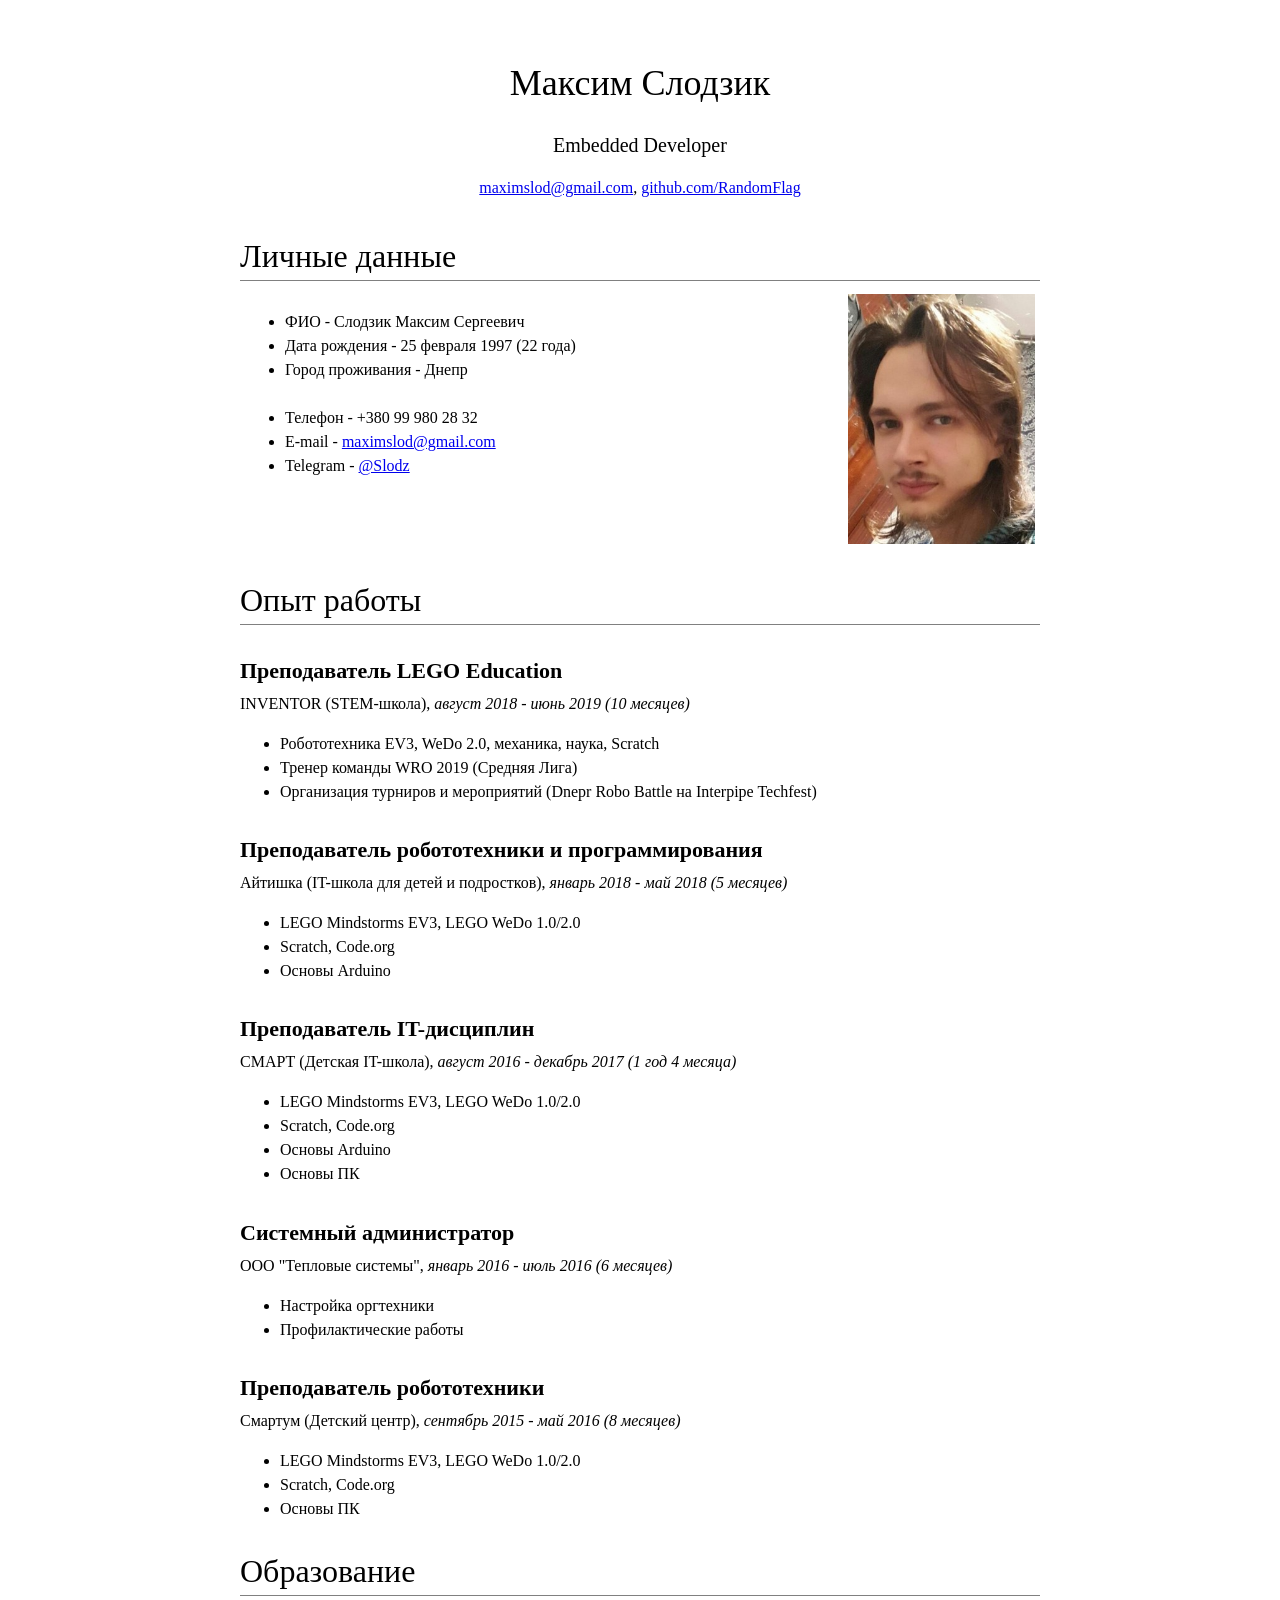
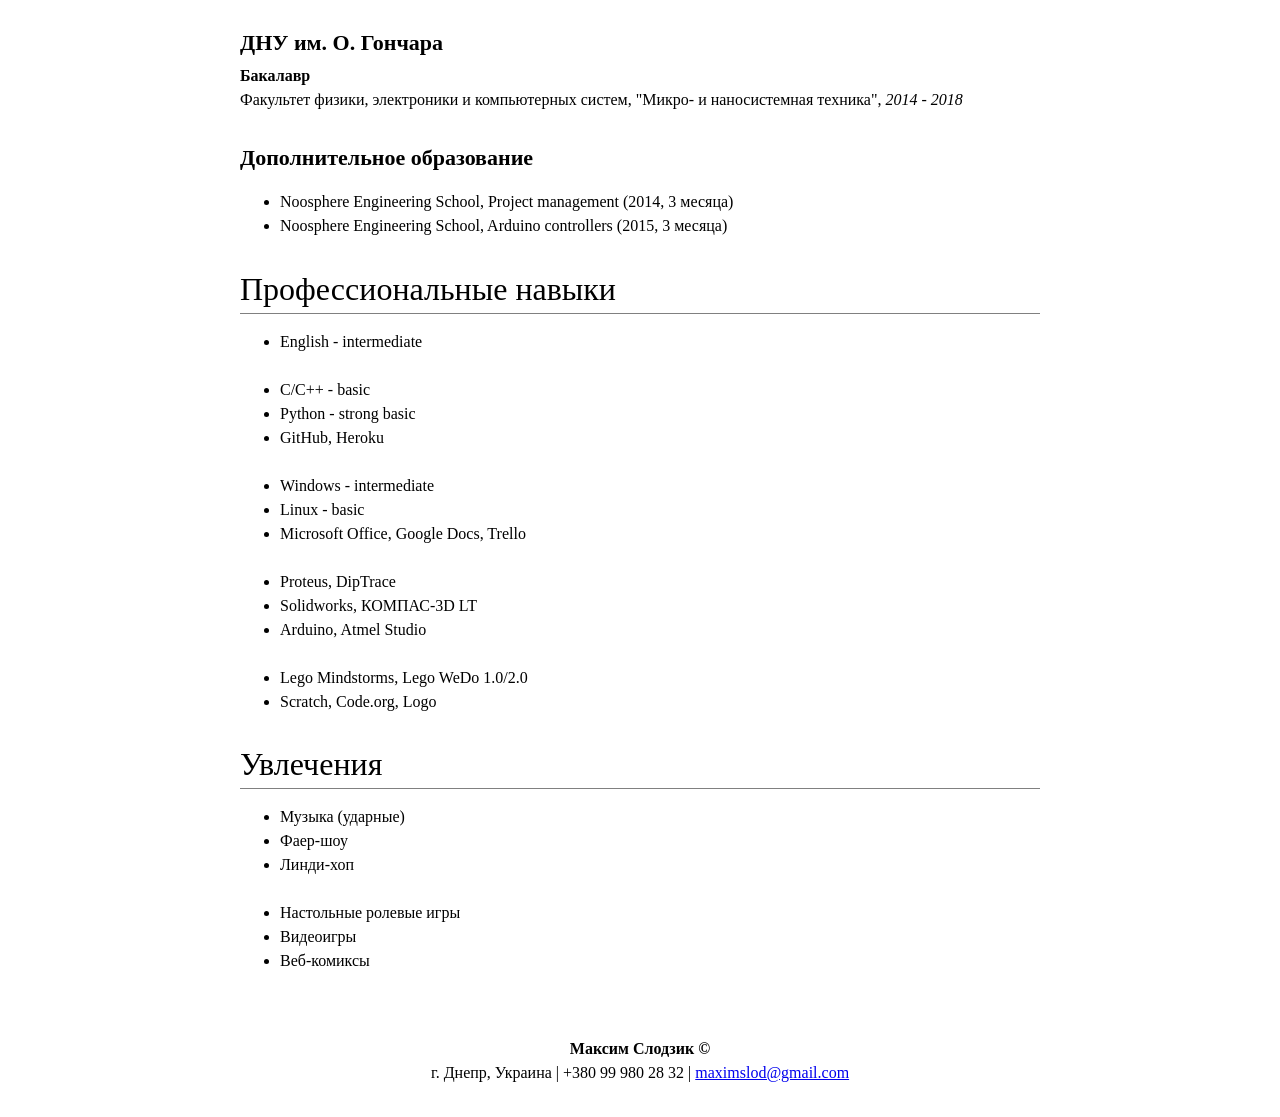
<file: index.html>
﻿<!DOCTYPE html>

<html><head><meta http-equiv="Content-Type" content="text/html; charset=UTF-8">
	
	<title>Резюме</title>
	<link rel="stylesheet" href="./index_files/style.css">
</head>

<body>
	<div id="header">
		<h1>Максим Слодзик</h1>
		<h3>Embedded Developer</h3>
		<p>
			<a href="mailto:maximslod@gmail.com">maximslod@gmail.com</a>,
			<a href="https://github.com/RandomFlag">github.com/RandomFlag</a>
		</p>
	</div>
	<div id="main">
		<section>
			<h2>Личные данные</h2>
<table width="100%" cellspacing="0" cellpadding="5">
   <tbody><tr> 
    <td width="500" valign="top">
    <ul>
				<li>ФИО - Слодзик Максим Сергеевич </li>
				<li>Дата рождения - 25 февраля 1997 (22 года)</li>
				<li>Город проживания - Днепр </li><br>
				<li>Телефон - +380 99 980 28 32  </li>
				<li>E-mail - <a href="mailto:maximslod@gmail.com">maximslod@gmail.com</a>  </li>
				<li>Telegram - <a href="https://t.me/slodz">@Slodz</a></li>
			</ul></td><td valign="top"><img src="./index_files/8e5f89ae2b5f909274ab8fcc5582d248.jpg" alt="Фото" height="250" align="right">
</td>
   </tr>
</tbody></table>
    
            
		</section>
		<section>
			<h2>Опыт работы</h2>

			<h4>Преподаватель LEGO Education</h4>
			INVENTOR (STEM-школа), <i> август 2018 - июнь 2019 (10 месяцев)</i>
			<ul>
				<li>Робототехника EV3, WeDo 2.0, механика, наука, Scratch</li>
				<li>Тренер команды WRO 2019 (Средняя Лига)</li>
				<li>Организация турниров и мероприятий (Dnepr Robo Battle на Interpipe Techfest)</li>
			</ul>
			<h4>Преподаватель робототехники и программирования</h4>
			Айтишка (IT-школа для детей и подростков), <i> январь 2018 - май 2018 (5 месяцев)</i>
			<ul>
				<li>LEGO Mindstorms EV3, LEGO WeDo 1.0/2.0</li>
				<li>Scratch, Code.org</li>
				<li>Основы Arduino</li>
			</ul>
			<h4>Преподаватель IT-дисциплин</h4>
			СМАРТ (Детская IT-школа), <i> август 2016 - декабрь 2017 (1 год 4 месяца)</i>
			<ul>
				<li>LEGO Mindstorms EV3, LEGO WeDo 1.0/2.0</li>
				<li>Scratch, Code.org</li>
				<li>Основы Arduino</li>
				<li>Основы ПК</li>
			</ul>
			<h4>Системный администратор</h4>
			ООО "Тепловые системы", <i> январь 2016 - июль 2016 (6 месяцев)</i>
			<ul>
				<li>Настройка оргтехники</li>
				<li>Профилактические работы</li>
			</ul>
			<h4>Преподаватель робототехники</h4>
			Смартум (Детский центр), <i> сентябрь 2015 - май 2016 (8 месяцев)</i>
			<ul>
				<li>LEGO Mindstorms EV3, LEGO WeDo 1.0/2.0</li>
				<li>Scratch, Code.org</li>
				<li>Основы ПК</li>
			</ul>
		</section>
		<section>
			<h2>Образование</h2>
            <h4>ДНУ им. О. Гончара</h4>
			<b>Бакалавр</b> <br>
			Факультет физики, электроники и компьютерных систем, "Микро- и наносистемная техника", <i>2014 - 2018</i>
			<h4>Дополнительное образование</h4>
			<ul>
				<li>Noosphere Engineering School, Project management (2014, 3 месяца)</li>
				<li>Noosphere Engineering School, Arduino controllers (2015, 3 месяца)</li>
			</ul>
		</section>
		<section>
			<h2>Профессиональные навыки</h2>
            <ul>
				<li>English - intermediate</li><br>
				<li>C/C++ - basic </li>
				<li>Python - strong basic</li>
				<li>GitHub, Heroku</li> <br>
				<li>Windows - intermediate </li>
				<li>Linux - basic</li>
				<li>Microsoft Office, Google Docs, Trello</li><br>
				<li>Proteus, DipTrace</li>
				<li>Solidworks, КОМПАС-3D LT</li>
				<li>Arduino, Atmel Studio</li><br>
				<li>Lego Mindstorms, Lego WeDo 1.0/2.0</li>
				<li>Scratch, Code.org, Logo</li>				
			</ul>
		</section>
		<section>
			<h2>Увлечения</h2>
            <ul>
				<li>Музыка (ударные)</li>
				<li>Фаер-шоу</li>
				<li>Линди-хоп</li> <br>
				<li>Настольные ролевые игры</li>
				<li>Видеоигры</li>
				<li>Веб-комиксы</li>				
			</ul>
		</section>
	</div>
	<div id="footer">
        <div><b>Максим Слодзик ©</b></div>
        г. Днепр, Украина | +380 99 980 28 32 | <a href="mailto:maximslod@gmail.com">maximslod@gmail.com</a>
	</div>



<!-- END -->
</body></html>
</file>
<file: index_files/style.css>
body {
  font-family: Georgia;
  font-size: 16px;
  margin: 0 auto;   /* center content */
  max-width: 800px; /* limit width */
  line-height: 1.5;
  padding-top: 32px;
  padding-bottom: 32px;
}

/* BEGIN (write your solution here) */
#header{
    margin-bottom: 32px;
    text-align: center;
}

#footer{
    margin-top: 64px;
    text-align: center;
}

p{
    margin-bottom: 12px;
}

h1, h2, h3{
  font-weight: 400;
}

h1{
    font-size: 36px;
    margin-bottom: 0px;
}

h2{
    font-size: 32px;
    border-bottom: 1px solid gray;
    margin-bottom: 8px;
}

h3{
    font-size: 20px;
    margin-bottom: 0px;
}

h4{
    margin-bottom: 5px;
    font-size: 22px;
    font-weight: 600;
    font-style: normal;
}

sub{font-size: 15px;}

/* END */
</file>
